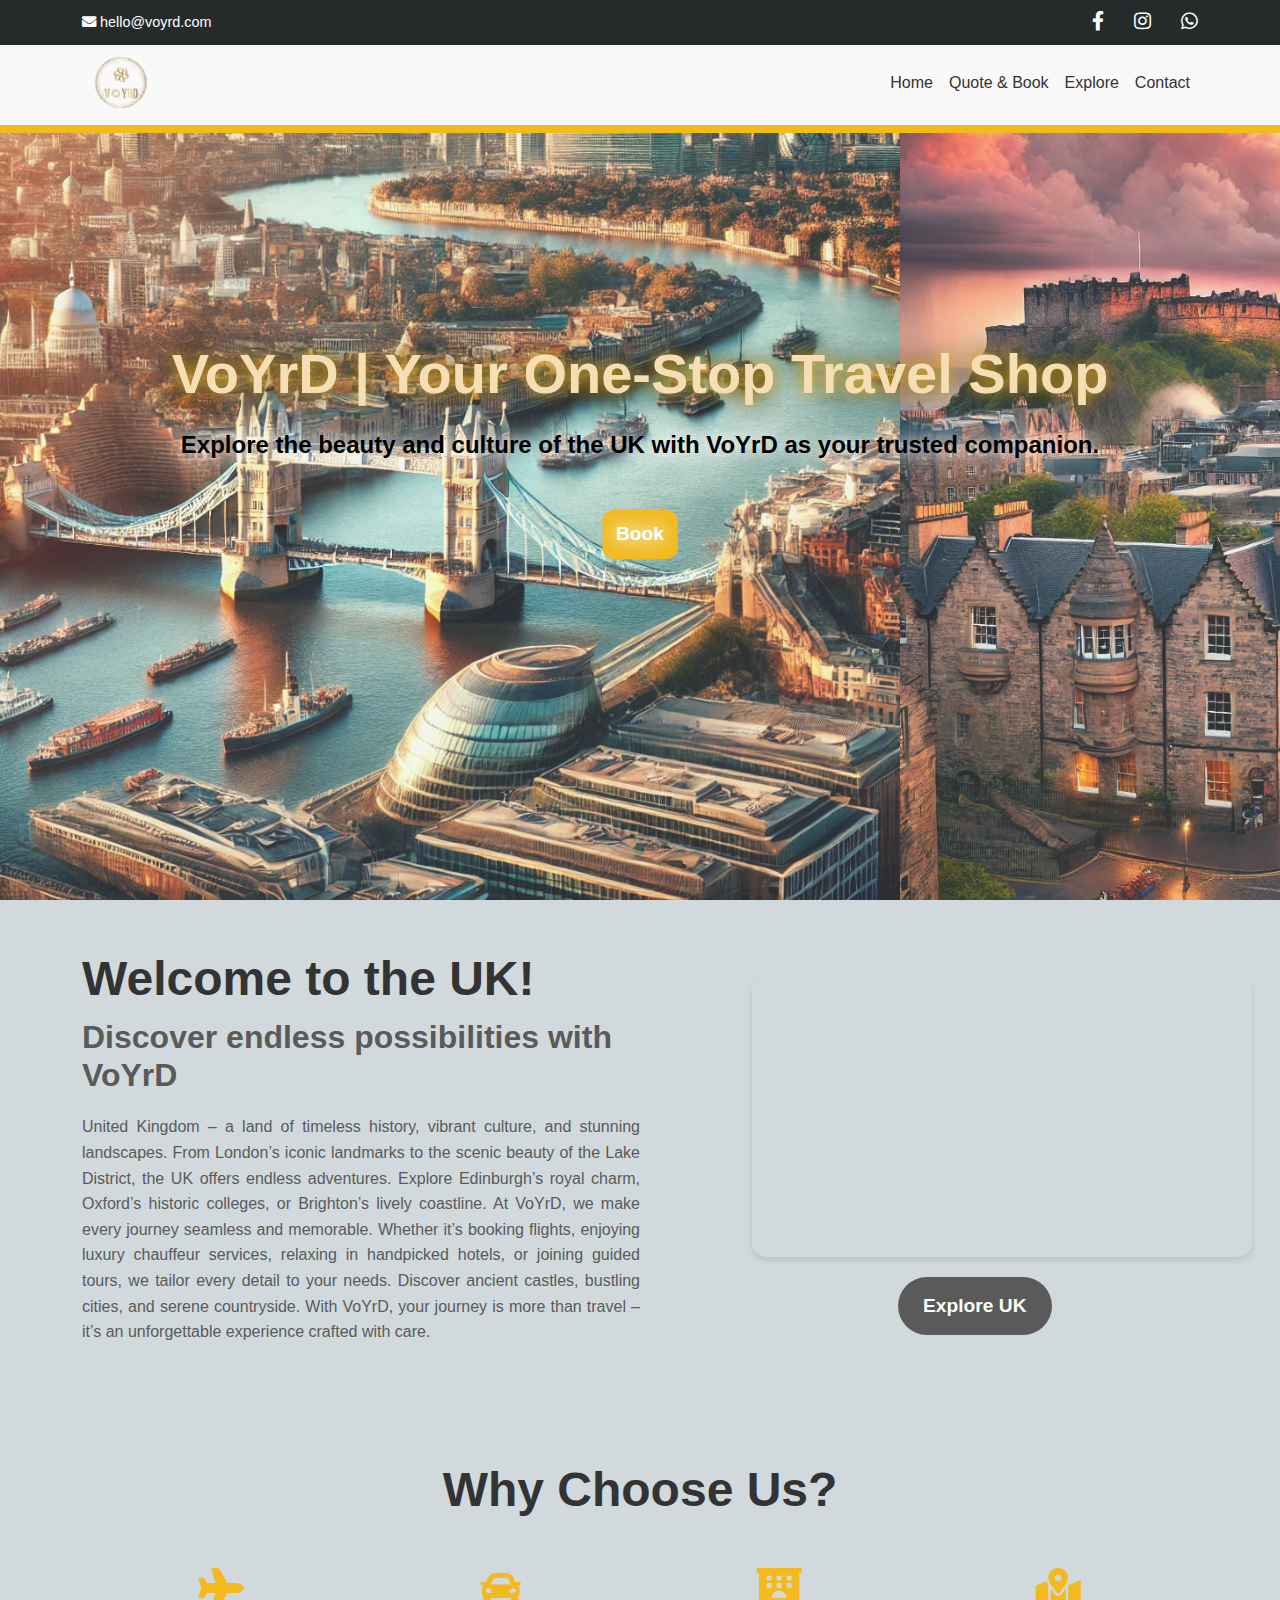
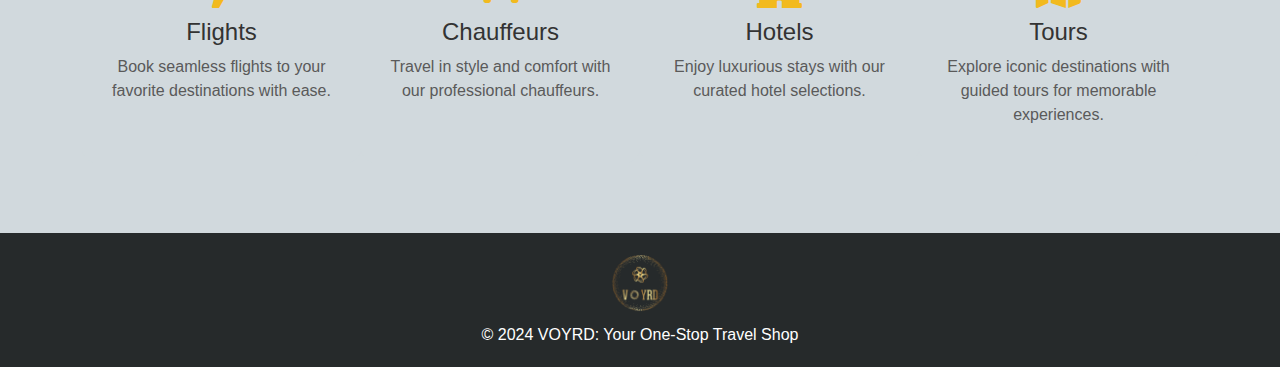
<file: index.html>
<!DOCTYPE html>
<html lang="en">
<head>
     <!-- Required meta tags for responsive design -->
     <meta charset="UTF-8">
     <meta name="viewport" content="width=device-width, initial-scale=1.0">
     <meta http-equiv="X-UA-Compatible" content="ie=edge">
     
     <!-- Page title -->
     <title>Voyrd</title>
     
     <!-- Link to Bootstrap CSS for responsive design -->
     <link rel="stylesheet" href="https://cdn.jsdelivr.net/npm/bootstrap@5.3.0/dist/css/bootstrap.min.css">
     
     <!-- Link to Font Awesome for social icons -->
     <link rel="stylesheet" href="https://cdnjs.cloudflare.com/ajax/libs/font-awesome/5.15.4/css/all.min.css">

    <!-- Custom CSS -->
    <link rel="stylesheet" href="assets/css/styles.css">
</head>

<body>
    <!-- Header Section -->
        <!-- Top Bar Section -->
        <div class="top-bar py-2">
            <div class="container d-flex justify-content-between">
                <!-- Contact Info Section -->
                <div class="contact-info">
                    <!-- Email link with mailto functionality -->
                    <span>
                        <a href="mailto:hello@voyrd.com" class="email-link" aria-label="Email Voyrd">
                            <i class="fas fa-envelope"></i> hello@voyrd.com
                        </a>
                    </span>
                </div>
                
                <!-- Social Media Icons Section -->
                <div class="social-icons">
                    <!-- Facebook link -->
                    <a href="https://www.facebook.com" target="_blank" class="social-link" aria-label="Facebook">
                        <i class="fab fa-facebook-f"></i>
                    </a>
                    
                    <!-- Instagram link -->
                    <a href="https://www.instagram.com" target="_blank" class="social-link" aria-label="Instagram">
                        <i class="fab fa-instagram"></i>
                    </a>
                    
                    <!-- WhatsApp link -->
                    <a href="https://www.whatsapp.com" target="_blank" class="social-link" aria-label="WhatsApp">
                        <i class="fab fa-whatsapp"></i>
                    </a>
                </div>
            </div>
        </div>

        <!-- Main Navigation Section -->
        <nav class="navbar navbar-expand-lg navbar-light main-nav">
            <div class="container">
                <!-- Logo and Branding -->
                <a class="navbar-brand" href="index.html">
                    <img src="assets/images/Logo.png" alt="Voyrd Logo" class="logo">
                </a>
                
                <!-- Mobile Navigation Toggle Button -->
                <button class="navbar-toggler" type="button" data-bs-toggle="collapse" data-bs-target="#navbarNav" aria-controls="navbarNav" aria-expanded="false" aria-label="Toggle navigation">
                    <span class="navbar-toggler-icon"></span>
                </button>                
                
                <!-- Navigation Links -->
                <div class="collapse navbar-collapse" id="navbarNav">
                    <ul class="navbar-nav ms-auto">
                        <li class="nav-item"><a class="nav-link" href="index.html">Home</a></li>
                        <li class="nav-item"><a class="nav-link" href="booking.html">Quote & Book</a></li>
                        <li class="nav-item"><a class="nav-link" href="exploreuk.html">Explore</a></li>
                        <li class="nav-item"><a class="nav-link" href="contact.html">Contact</a></li>
                    </ul>
                </div>
            </div>
        </nav>

    <!-- Body Section -->
        <!-- Hero Section -->
        <section class="hero-section">
            <div class="hero-background">
                <img src="assets/images/london.1.jpg" alt="London">
                <img src="assets/images/edinburgh.1.jpg" alt="Edinburgh">
                <img src="assets/images/oxford.1.jpg" alt="Oxford">
                <img src="assets/images/cardiff.1.jpg" alt="Cardiff">
                <img src="assets/images/liverpool.1.jpg" alt="Liverpool">
                <img src="assets/images/belfast.1.jpg" alt="Belfast">
                <img src="assets/images/cornwall.1.jpg" alt="Cornwall">
                <img src="assets/images/york.1.jpg" alt="York">
                <img src="assets/images/glasgow.1.jpg" alt="Glasgow">
                <img src="assets/images/inverness.1.jpg" alt="Inverness">
            </div>
            <div class="hero-content">
                <h1 class="hero-title">VoYrD | Your One-Stop Travel Shop</h1>
                <p class="hero-description">Explore the beauty and culture of the UK with VoYrD as your trusted companion.</p>
                <a href="booking.html" class="hero-button">Book</a>
            </div>
        </section>

        <!-- Welcome Section -->
        <section class="welcome-section">
            <div class="container d-flex align-items-center flex-wrap">
                <!-- Left Content -->
                <div class="welcome-text me-auto">
                    <h1 class="welcome-title">Welcome to the UK!</h1>
                    <h2 class="welcome-subtitle">Discover endless possibilities with VoYrD</h2>
                    <p class="welcome-description">
                        United Kingdom – a land of timeless history, vibrant culture, and stunning landscapes. 
                        From London’s iconic landmarks to the scenic beauty of the Lake District, the UK offers 
                        endless adventures. Explore Edinburgh’s royal charm, Oxford’s historic colleges, or Brighton’s 
                        lively coastline. At VoYrD, we make every journey seamless and memorable. Whether it’s booking 
                        flights, enjoying luxury chauffeur services, relaxing in handpicked hotels, or joining guided 
                        tours, we tailor every detail to your needs. Discover ancient castles, bustling cities, and serene 
                        countryside. With VoYrD, your journey is more than travel – it’s an unforgettable experience crafted with care.
                    </p>
                </div>
                <!-- Right Content -->
                <div class="welcome-media ms-auto">
                    <div class="welcome-video-container">
                        <iframe
                            src="https://www.youtube.com/embed/ZMhuwDNHAj8?start=30&autoplay=1&mute=1&controls=0&loop=1&rel=0&showinfo=0&modestbranding=1"
                            allow="autoplay; encrypted-media; fullscreen"
                            allowfullscreen>
                        </iframe>
                    </div>                          
                    <a href="exploreuk.html" class="welcome-button">Explore UK</a>
                </div>
            </div>
        </section>

        <!-- Why Choose Us Section -->
        <section class="why-choose-us">
            <h2>Why Choose Us?</h2>
            <div class="row container mx-auto">
                <div class="col-md-3 col-sm-6 service">
                    <i class="fas fa-plane"></i>
                    <h3>Flights</h3>
                    <p>Book seamless flights to your favorite destinations with ease.</p>
                </div>
                <div class="col-md-3 col-sm-6 service">
                    <i class="fas fa-car"></i>
                    <h3>Chauffeurs</h3>
                    <p>Travel in style and comfort with our professional chauffeurs.</p>
                </div>
                <div class="col-md-3 col-sm-6 service">
                    <i class="fas fa-hotel"></i>
                    <h3>Hotels</h3>
                    <p>Enjoy luxurious stays with our curated hotel selections.</p>
                </div>
                <div class="col-md-3 col-sm-6 service">
                    <i class="fas fa-map-marked-alt"></i>
                    <h3>Tours</h3>
                    <p>Explore iconic destinations with guided tours for memorable experiences.</p>
                </div>
            </div>
        </section>

    <!-- Footer Section -->
        <!-- Footer Logo & Text -->
        <footer>
            <div class="footer-container text-center">
                <img src="assets/images/Logo.png" alt="Voyrd Logo" class="footer-logo">
                <p class="footer-text">&copy; 2024 VOYRD: Your One-Stop Travel Shop</p>
            </div>
        </footer>

    <!-- jQuery -->
    <script src="https://code.jquery.com/jquery-3.6.0.min.js"></script>

    <!-- Bootstrap JS -->
    <script src="https://cdn.jsdelivr.net/npm/bootstrap@5.3.0/dist/js/bootstrap.bundle.min.js"></script>

</body>
</html>
</file>
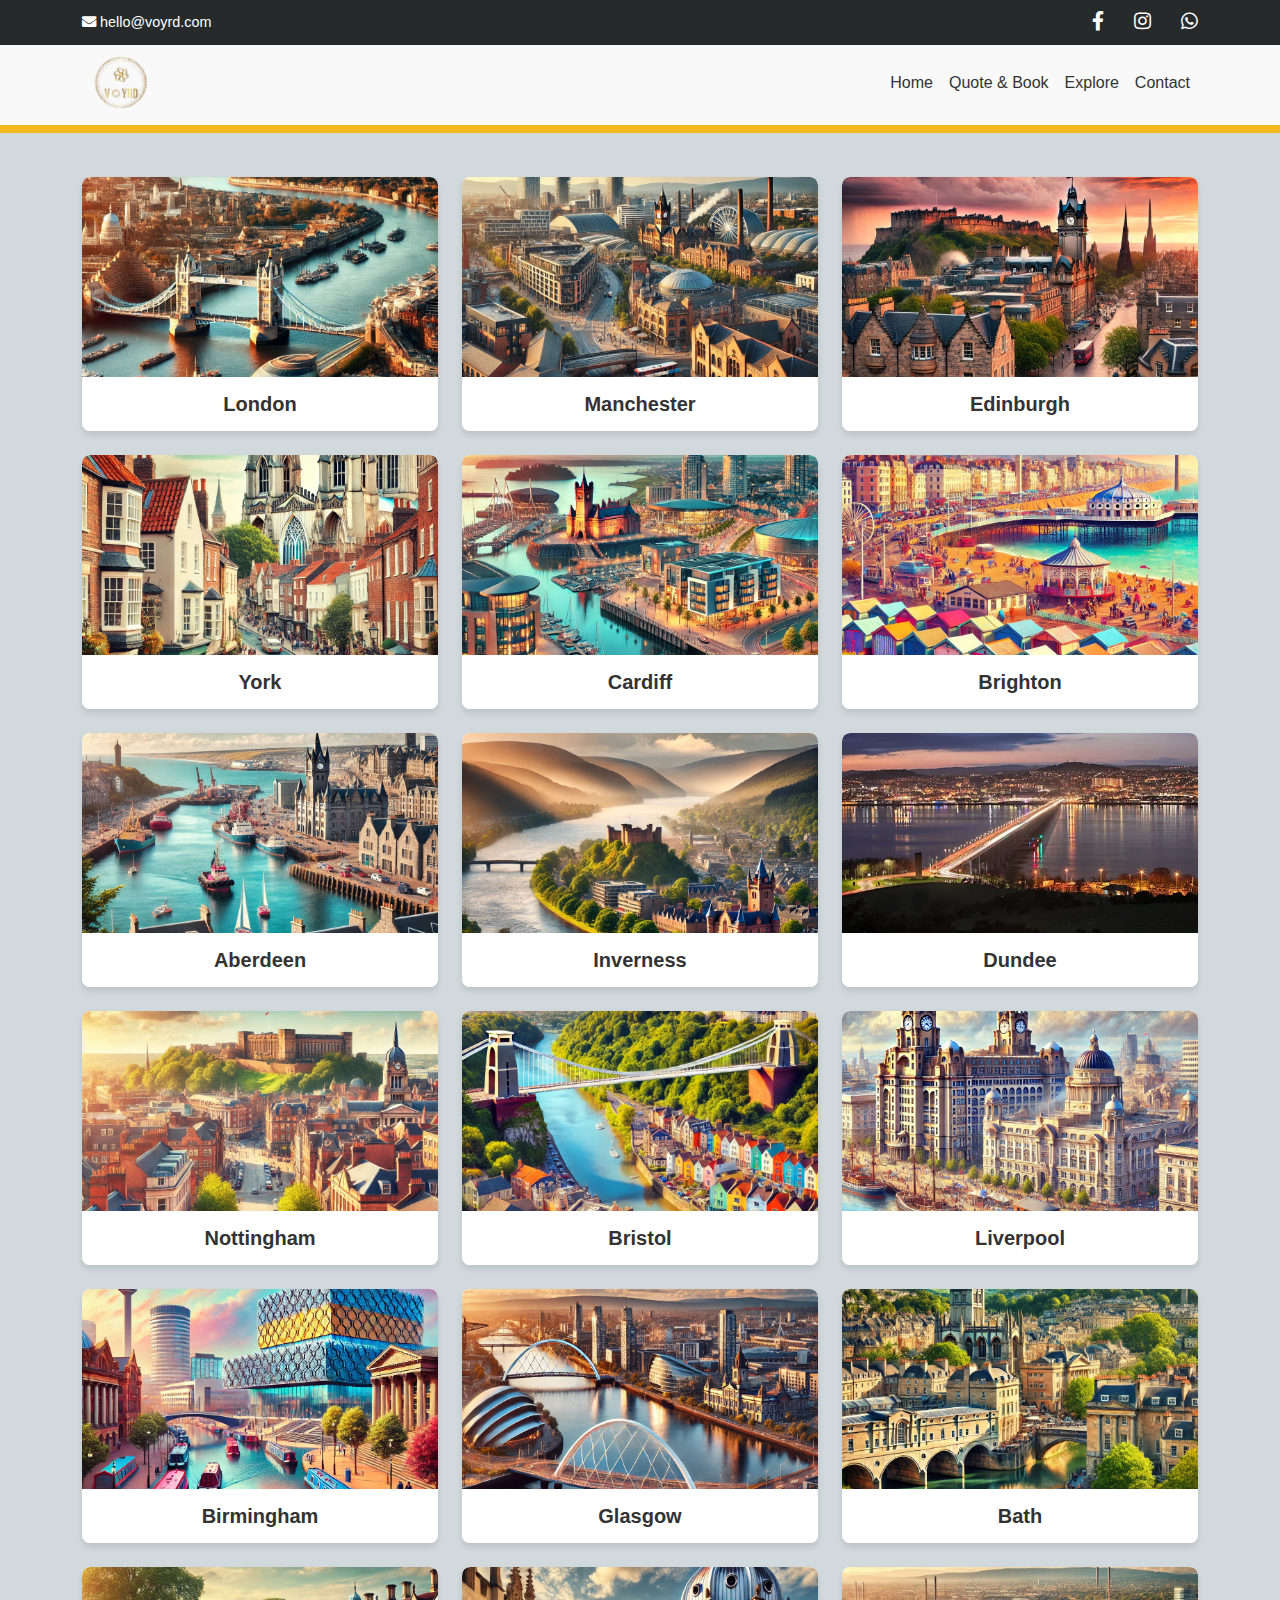
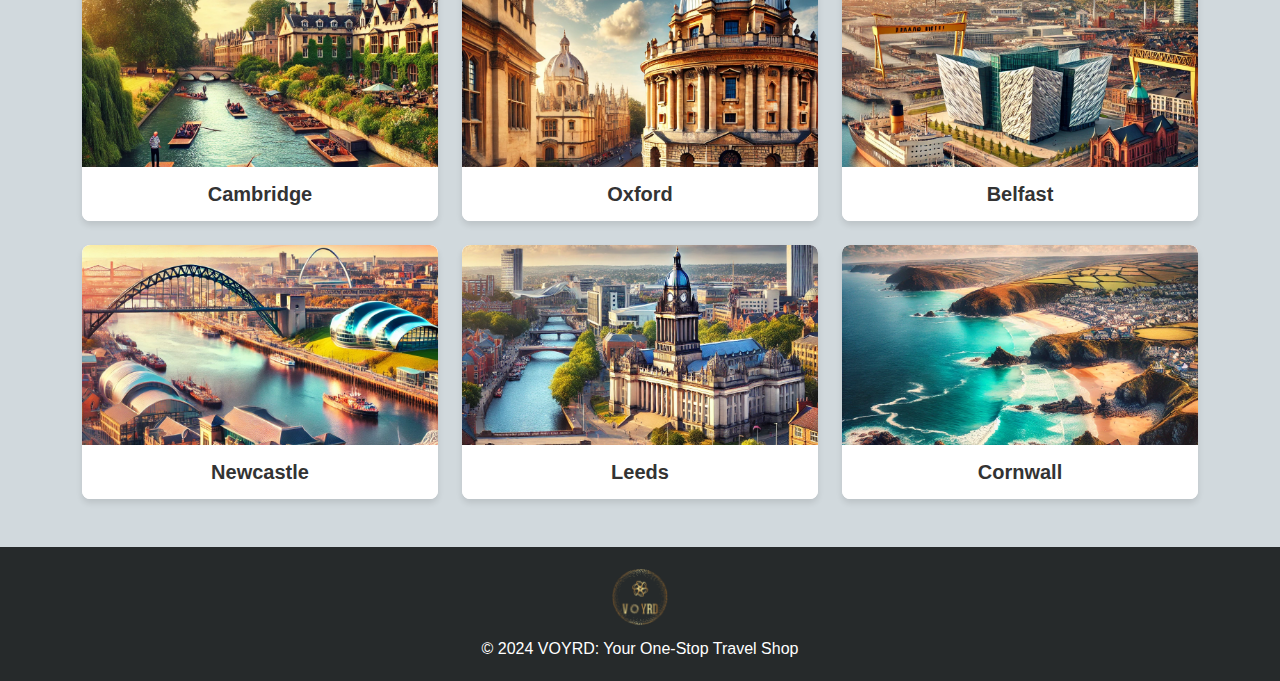
<file: exploreuk.html>
<!DOCTYPE html>
<html lang="en">
<head>
     <!-- Required meta tags for responsive design -->
     <meta charset="UTF-8">
     <meta name="viewport" content="width=device-width, initial-scale=1.0">
     <meta http-equiv="X-UA-Compatible" content="ie=edge">
     
     <!-- Page title -->
     <title>Voyrd - Explore UK</title>
     
     <!-- Link to Bootstrap CSS for responsive design -->
     <link rel="stylesheet" href="https://cdn.jsdelivr.net/npm/bootstrap@5.3.0/dist/css/bootstrap.min.css">
     
     <!-- Link to Font Awesome for social icons -->
     <link rel="stylesheet" href="https://cdnjs.cloudflare.com/ajax/libs/font-awesome/5.15.4/css/all.min.css">

    <!-- Custom CSS -->
    <link rel="stylesheet" href="assets/css/styles.css">
</head>

<body>
    <!-- Header Section -->
        <!-- Top Bar Section -->
        <div class="top-bar py-2">
            <div class="container d-flex justify-content-between">
                <!-- Contact Info Section -->
                <div class="contact-info">
                    <!-- Email link with mailto functionality -->
                    <span>
                        <a href="mailto:hello@voyrd.com" class="email-link" aria-label="Email Voyrd">
                            <i class="fas fa-envelope"></i> hello@voyrd.com
                        </a>
                    </span>
                </div>
                
                <!-- Social Media Icons Section -->
                <div class="social-icons">
                    <!-- Facebook link -->
                    <a href="https://www.facebook.com" target="_blank" class="social-link" aria-label="Facebook">
                        <i class="fab fa-facebook-f"></i>
                    </a>
                    
                    <!-- Instagram link -->
                    <a href="https://www.instagram.com" target="_blank" class="social-link" aria-label="Instagram">
                        <i class="fab fa-instagram"></i>
                    </a>
                    
                    <!-- WhatsApp link -->
                    <a href="https://www.whatsapp.com" target="_blank" class="social-link" aria-label="WhatsApp">
                        <i class="fab fa-whatsapp"></i>
                    </a>
                </div>
            </div>
        </div>

        <!-- Main Navigation Section -->
        <nav class="navbar navbar-expand-lg navbar-light main-nav">
            <div class="container">
                <!-- Logo and Branding -->
                <a class="navbar-brand" href="index.html">
                    <img src="assets/images/Logo.png" alt="Voyrd Logo" class="logo">
                </a>
                
                <!-- Mobile Navigation Toggle Button -->
                <button class="navbar-toggler" type="button" data-bs-toggle="collapse" data-bs-target="#navbarNav" aria-controls="navbarNav" aria-expanded="false" aria-label="Toggle navigation">
                    <span class="navbar-toggler-icon"></span>
                </button>                
                
                <!-- Navigation Links -->
                <div class="collapse navbar-collapse" id="navbarNav">
                    <ul class="navbar-nav ms-auto">
                        <li class="nav-item"><a class="nav-link" href="index.html">Home</a></li>
                        <li class="nav-item"><a class="nav-link" href="booking.html">Quote & Book</a></li>
                        <li class="nav-item"><a class="nav-link" href="exploreuk.html">Explore</a></li>
                        <li class="nav-item"><a class="nav-link" href="contact.html">Contact</a></li>
                    </ul>
                </div>
            </div>
        </nav>


    <!-- Body Section -->
        <!-- Main Content Section -->
        <main class="container my-5">
            <div class="row row-cols-1 row-cols-sm-2 row-cols-md-3 g-4" id="cityCardsContainer">
                <!-- City Cards Loaded Dynamically -->
            </div>
        </main>

        <!-- Modal for City Attractions -->
        <div class="modal fade" id="cityAttractionsModal" tabindex="-1" aria-labelledby="modalTitle" aria-hidden="true">
            <div class="modal-dialog modal-lg">
                <div class="modal-content">
                    <div class="modal-header">
                        <h5 class="modal-title" id="modalTitle"></h5>
                        <button type="button" class="btn-close" data-bs-dismiss="modal" aria-label="Close"></button>
                    </div>
                    <div class="modal-body" id="modalBody">
                        <!-- Dynamic Content for Attractions -->
                    </div>
                </div>
            </div>
        </div>

    <!-- Footer Section -->
        <!-- Footer Logo & Text -->
        <footer>
            <div class="footer-container text-center">
                <img src="assets/images/Logo.png" alt="Voyrd Logo" class="footer-logo">
                <p class="footer-text">&copy; 2024 VOYRD: Your One-Stop Travel Shop</p>
            </div>
        </footer>

    <!-- jQuery -->
    <script src="https://code.jquery.com/jquery-3.6.0.min.js"></script>

    <!-- Bootstrap JS -->
    <script src="https://cdn.jsdelivr.net/npm/bootstrap@5.3.0/dist/js/bootstrap.bundle.min.js"></script>
    
    <!-- Custom JS -->
    <script src="assets/js/exploreuk.js"></script>
</body>
</html>
</file>
<file: assets/css/styles.css>
/*********************************
 * GENERAL STYLING
 *********************************/

/* Removes underline and inherits color for all links */
a {
    text-decoration: none;
    color: inherit;
}

/* Keeps link styling consistent on hover */
a:hover {
    text-decoration: none;
}

/* Body background color */
.body {
    background-color: #d1d9dd !important;
}

.hero {
    padding-top: 130px !important;
}

/*********************************
 * HEADER & FOOTER STYLES
 *********************************/

                     /***** HEADER SECTION *****/

/* General Link Styling */
a {
    text-decoration: none;
    color: inherit;
}

/* General Link Hover Styling */
a:hover {
    text-decoration: none;
}

/* Top Bar Styling */
.top-bar {
    background-color: #262A2B;
    color: #FFFFFF;
    font-size: 0.9rem;
    display: flex;
    justify-content: space-between;
    align-items: center;
    padding: 5px 15px;
    position: fixed;
    top: 0;
    width: 100%;
    z-index: 1000;
}

/* Contact Info Section in Top Bar */
.top-bar .contact-info {
    display: flex;
    align-items: center;
    gap: 15px;
}

/* Contact Info Link Styling */
.top-bar .contact-info a {
    color: #FFFFFF;
    text-decoration: none;
    transition: color 0.3s ease;
}

/* Contact Info Link Hover Effect */
.top-bar .contact-info a:hover {
    color: #F2BA1E;
}

/* Social Icons Styling */
.social-icons {
    display: flex;
    align-items: center;
    gap: 30px;
}

/* Social Icon Link Styling */
.social-icons a {
    color: #FFFFFF;
    font-size: 1.2rem;
    transition: color 0.3s ease;
}

/* Social Icon Hover Effect */
.social-icons a:hover {
    color: #F2BA1E;
}

/* Navbar Styling */
.navbar {
    background-color: #F9F9F9;
    border-bottom: 8px solid #F2BA1E;
    padding: 10px 15px;
    position: fixed;
    top: 40px;
    width: 100%;
    z-index: 999;
}

/* Navbar Brand Logo Styling */
.navbar-brand img {
    height: 55px;
    transition: transform 0.3s ease;
    margin-left: 10px;
}

/* Navbar Brand Logo Hover Effect */
.navbar-brand:hover img {
    transform: scale(1.05);
}

/* Navbar Link Styling */
.navbar-nav .nav-link {
    color: #333;
    font-size: 1rem;
    transition: color 0.3s ease;
}

/* Navbar Link Hover Effect */
.navbar-nav .nav-link:hover {
    color: #F2BA1E;
}

/* Navbar Toggler Button Styling */
.navbar-toggler {
    margin-right: 10px;
}

/* Navbar Toggler Icon Styling */
.navbar-toggler-icon {
    background-image: url("data:image/svg+xml;utf8,%3Csvg xmlns='http://www.w3.org/2000/svg' fill='%23333' viewBox='0 0 30 30'%3E%3Cpath stroke='rgba%280, 0, 0, 0.5%29' stroke-width='2' d='M4 7h22M4 15h22M4 23h22'/%3E%3C/svg%3E");
}

                    /***** HEADER RESPONSIVE STYLES *****/

/* Extra Small Screens (Mobile, less than 576px) */
@media (max-width: 575.98px) {
    /* Top Bar Adjustments for Mobile */
    .top-bar {
        font-size: 0.8rem;
        flex-direction: row;
        align-items: center;
        justify-content: space-between;
        padding: 10px;
    }

    /* Contact Info Styling for Mobile */
    .top-bar .contact-info {
        flex: 1;
        justify-content: flex-start;
    }

    /* Social Icons Styling for Mobile */
    .top-bar .social-icons {
        flex: 0;
        justify-content: flex-end;
    }

    /* Navbar Brand Logo Size for Mobile */
    .navbar-brand img {
        height: 40px;
    }

    /* Navbar Link Styling for Mobile */
    .navbar-nav .nav-link {
        font-size: 0.9rem;
        text-align: center;
    }

    /* Navbar Layout for Mobile */
    .navbar-nav {
        flex-direction: column;
        text-align: center;
        align-items: center;
        justify-content: center;
    }
}

/* Small Screens (Tablets, 576px to 767px) */
@media (min-width: 576px) and (max-width: 767.98px) {
    /* Top Bar Adjustments for Tablets */
    .top-bar {
        font-size: 0.85rem;
        align-items: center;
    }

    /* Navbar Brand Logo Size for Tablets */
    .navbar-brand img {
        height: 45px;
    }

    /* Navbar Link Styling for Tablets */
    .navbar-nav .nav-link {
        font-size: 0.95rem;
        text-align: center;
    }
}

/* Medium Screens (Tablets, 768px to 991px) */
@media (min-width: 768px) and (max-width: 991.98px) {
    /* Top Bar Adjustments for Tablets */
    .top-bar {
        align-items: center;
    }

    /* Navbar Brand Logo Size for Medium Screens */
    .navbar-brand img {
        height: 50px;
    }

    /* Navbar Link Styling for Medium Screens */
    .navbar-nav .nav-link {
        font-size: 0.95rem;
        text-align: center;
    }
}

                    /***** FOOTER SECTION *****/

/* Footer Container Styling */
footer {
    background-color: #262A2B;
    color: #FFFFFF;
    padding: 20px 0;
    display: flex;
    justify-content: center;
    align-items: center;
    flex-direction: column;
    width: 100%;
}

/* Footer Logo Styling */
.footer-logo {
    height: 60px;
    margin-bottom: 10px;
    transition: transform 0.3s ease;
}

/* Footer Logo Hover Effect */
.footer-logo:hover {
    transform: scale(1.05);
}

/* Footer Text Styling */
.footer-text {
    font-size: 1rem;
    margin: 0;
}

                    /***** FOOTER RESPONSIVE STYLES *****/

/* Footer Adjustments for Mobile (less than 576px) */
@media (max-width: 575.98px) {
    /* Footer Logo Size for Mobile */
    .footer-logo {
        height: 50px;
    }

    /* Footer Text Size for Mobile */
    .footer-text {
        font-size: 0.9rem;
    }
}

/* Footer Adjustments for Tablets (576px to 991px) */
@media (min-width: 576px) and (max-width: 991.98px) {
    /* Footer Logo Size for Tablets */
    .footer-logo {
        height: 55px;
    }

    /* Footer Text Size for Tablets */
    .footer-text {
        font-size: 0.95rem;
    }
}

/*********************************
 * HOME STYLING
 *********************************/

                     /***** BODY STYLING *****/

/* Background color for the entire page */
body {
    background-color: #d1d9dd !important;
    margin: 0;
    padding: 0;
    overflow-x: hidden;
}

                     /***** HERO SECTION *****/

/* General Hero Section Styling */
.hero-section {
    position: relative;
    height: 100vh;
    overflow: hidden;
}

/* Background slideshow for the hero section */
.hero-background {
    position: absolute;
    top: 0;
    left: 0;
    width: 100%;
    height: 100%;
    display: flex;
    animation: slideShow 20s infinite;
}

/* Images inside the background slideshow */
.hero-background img {
    flex: 1;
    object-fit: cover;
    opacity: 0.8;
}

/* Animation for the background slideshow */
@keyframes slideShow {
    0% { transform: translateX(0); }
    25% { transform: translateX(-100%); }
    50% { transform: translateX(-200%); }
    75% { transform: translateX(-300%); }
    100% { transform: translateX(0); }
}

/* Hero content layout */
.hero-content {
    position: absolute;
    top: 50%;
    left: 50%;
    transform: translate(-50%, -50%);
    text-align: center;
    color: #fff;
    text-shadow: 0 0 15px #ffffff, 0 0 30px #ffffff;
}

/* Styling for the hero title */
.hero-title {
    font-size: 3.5rem;
    font-weight: bold;
    color: wheat;
    text-shadow: 0 0 15px #F2BA1E, 0 0 30px black;
    white-space: nowrap;
}

/* Styling for the hero description text */
.hero-description {
    font-size: 1.5rem;
    margin-top: 20px;
    color: black;
    font-weight: bold;
}

/* Styling for the hero button */
.hero-button {
    display: inline-block;
    width: 75px;
    height: 50px;
    background-color: #F2BA1E;
    border-radius: 20%;
    text-decoration: none;
    color: #fff;
    font-size: 1.2rem;
    font-weight: bold;
    line-height: 50px;
    animation: glowGrow 2s infinite;
    margin-top: 30px;
}

/* Animation for the glow and grow effect on the button */
@keyframes glowGrow {
    0%, 100% { transform: scale(1); box-shadow: 0 0 10px #FFD700; }
    50% { transform: scale(1.1); box-shadow: 0 0 20px #FFD700; }
}

                     /***** WELCOME SECTION *****/

/* General styling for the welcome section */
.welcome-section {
    background-color: #d1d9dd;
    padding: 50px 15px;
    text-align: left;
}

/* Container layout for the welcome section */
.container {
    display: flex;
    justify-content: space-between;
    flex-wrap: wrap;
}

/* Styling for the welcome text */
.welcome-text {
    max-width: 50%;
}

/* Styling for the welcome title */
.welcome-title {
    font-size: 3rem;
    font-weight: bold;
    color: #333;
    margin-bottom: 10px;
}

/* Styling for the welcome subtitle */
.welcome-subtitle {
    font-size: 2rem;
    font-weight: 600;
    color: #5a5a5a;
    margin-bottom: 20px;
}

/* Styling for the welcome description */
.welcome-description {
    font-size: 1rem;
    color: #5a5a5a;
    line-height: 1.6;
    text-align: justify;
}

/* Styling for the media section */
.welcome-media {
    text-align: center;
    max-width: 40%;
}

/* Styling for the video container */
.welcome-video-container {
    width: 500px;
    max-width: 600px;
    height: auto;
    aspect-ratio: 16/9;
    overflow: hidden;
    border-radius: 15px;
    margin: 0 auto 20px;
    box-shadow: 0 4px 6px rgba(0, 0, 0, 0.1);
    position: relative;
    background: none;
}

/* Styling for the video inside the container */
.welcome-video-container iframe {
    position: absolute;
    top: 0;
    left: 0;
    width: 100%;
    height: 100%;
    object-fit: cover;
    border-radius: 15px;
    transform: scale(1.5);
}

/* Styling for the welcome button */
.welcome-button {
    display: inline-block;
    padding: 15px 25px;
    background-color: #5a5a5a;
    color: #fff;
    border-radius: 50px;
    text-decoration: none;
    font-size: 1.2rem;
    font-weight: bold;
    transition: background-color 0.3s, transform 0.3s;
}

/* Hover effect for the welcome button */
.welcome-button:hover {
    background-color: #F2BA1E;
    transform: scale(1.05);
}

                     /***** WHY CHOOSE US SECTION *****/

/* General styling for the "Why Choose Us" section */
.why-choose-us {
    background-color: #d1d9dd;
    padding: 50px 15px;
    text-align: center;
    color: #5a5a5a;
}

/* Styling for the section title */
.why-choose-us h2 {
    font-size: 3rem;
    margin-bottom: 30px;
    font-weight: bold;
    color: #333;
}

/* Styling for individual service cards */
.why-choose-us .service {
    text-align: center;
    margin-bottom: 20px;
    padding: 20px;
    background-color: #d1d9dd;
    border-radius: 15px;
    box-shadow: 0 4px 8px d1d9dd(0, 0, 0, 0.1);
    transition: transform 0.3s, box-shadow 0.3s;
    color: #333;
}

/* Hover effect for service cards */
.why-choose-us .service:hover {
    transform: scale(1.05);
    box-shadow: 0 8px 12px rgba(0, 0, 0, 0.2);
}

/* Styling for service icons */
.why-choose-us .service i {
    font-size: 2.5rem;
    color: #F2BA1E;
    margin-bottom: 10px;
}

/* Styling for service titles */
.why-choose-us .service h3 {
    font-size: 1.5rem;
    color: #333;
}

/* Styling for service descriptions */
.why-choose-us .service p {
    font-size: 1rem;
    color: #5a5a5a;
}
                     /***** HOME PAGE RESPONSIVE STYLES *****/

/* Extra Small Screens (Mobile, less than 576px) */
@media (max-width: 575.98px) {
    /* Hero Title Adjustments */
    .hero-title {
        font-size: 1.5rem;
    }

    /* Hero Description Adjustments */
    .hero-description {
        font-size: 1rem;
    }

    /* Hero Button Adjustments */
    .hero-button {
        width: 65px;
        height: 40px;
        line-height: 40px;
        font-size: 1rem;
    }

    /* Welcome Section Text Adjustments */
    .welcome-text, .welcome-media {
        max-width: 100%;
        text-align: center;
    }

    /* Welcome Section Title Adjustments */
    .welcome-title {
        font-size: 2.5rem;
    }

    /* Welcome Section SUbtitle Adjustments */
    .welcome-subtitle {
        font-size: 1.2rem;
    }

    /* Welcome Section Video Container Adjustments */
    .welcome-video-container {
        width: 100%;
        height: 200px;
        margin: 20px auto;
    }

    /* Styling for the video inside the container */
    .welcome-video-container iframe {
        position: absolute;
        top: 0;
        left: 0;
        width: 100%;
        height: 100%;
        object-fit: cover;
        border-radius: 15px;
        transform: scale(1.8);
    }

    /* Why Choose Us Service Adjustments */
    .why-choose-us .service {
        margin-bottom: 15px;
        padding: 15px;
    }

    /* Why Choose Us Service Size Adjustments */
    .why-choose-us .service i {
        font-size: 2rem;
    }

    /* Why Choose Us H2 Adjustments */
    .why-choose-us h2 {
        font-size: 2.2rem;
    }
}

/* Small Screens (Tablets, 576px to 767px) */
@media (min-width: 576px) and (max-width: 767.98px) {
    /* Hero Title Adjustments */
    .hero-title {
        font-size: 3rem;
    }

    /* Hero Description Adjustments */
    .hero-description {
        font-size: 1.2rem;
    }

    /* Welcome Title Adjustments */
    .welcome-title {
        font-size: 2.8rem;
    }

    /* Welcome Subtitle Adjustments */
    .welcome-subtitle {
        font-size: 1.5rem;
    }

    /* Welcome Video Adjustments */
    .welcome-video-container {
        width: 100%;
        height: 250px;
        margin: 20px auto;
    }

    /* Styling for the video inside the container */
    .welcome-video-container iframe {
        position: absolute;
        top: 0;
        left: 0;
        width: 100%;
        height: 100%;
        object-fit: cover;
        border-radius: 15px;
        transform: scale(1.5);
    }

    /* Why Choose Us Section Adjustments */
    .why-choose-us .service {
        margin-bottom: 20px;
    }

    /* Why Choose Adjustments */
    .why-choose-us h2 {
        font-size: 2.5rem;
    }
}

/* Medium Screens (Tablets, 768px to 991px) */
@media (min-width: 768px) and (max-width: 991.98px) {
    /* Hero Title Adjustments */
    .hero-title {
        font-size: 2.5rem;
    }

    /* Hero Description Adjustments */
    .hero-description {
        font-size: 1.3rem;
    }

    /* Welcome Section Adjustments */
    .welcome-title {
        font-size: 3rem;
    }

    /* Welcome Subtitle Adjustments */
    .welcome-subtitle {
        font-size: 1.6rem;
    }

    /* Welcome Video Adjustments */
    .welcome-video-container {
        width: 100%;
        height: 200px;
        margin: 20px auto;
    }

    /* Styling for the video inside the container */
    .welcome-video-container iframe {
        position: absolute;
        top: 0;
        left: 0;
        width: 100%;
        height: 100%;
        object-fit: cover;
        border-radius: 15px;
        transform: scale(1.8);
}

    /* Why Choose Us Section Adjustments */
    .why-choose-us h2 {
        font-size: 2.8rem;
    }

    /* Why Choose Adjustments */
    .why-choose-us .service {
        margin-bottom: 20px;
        padding: 20px;
    }
}

/* Large Screens (Desktop, 992px and up) */
@media (min-width: 992px) {
    /* Hero Title Adjustments */
    .hero-title {
        font-size: 3.5rem;
    }

    /* Hero Description Adjustments */
    .hero-description {
        font-size: 1.5rem;
    }

    /* Welcome Title Adjustments */
    .welcome-title {
        font-size: 3rem;
    }

    /* Welcome Subtitle Adjustments */
    .welcome-subtitle {
        font-size: 2rem;
    }

    /* Welcome Video Adjustments */
    .welcome-video-container {
        width: 500px;
    }

    /* Why Choose Us Section Adjustments */
    .why-choose-us h2 {
        font-size: 3rem;
    }
}

/*********************************
 * EXPLORE UK STYLING
 *********************************/

/* Styling for the main container */
main {
    padding-top: 100px;
    margin-bottom: 0px;
}

/* Styling for page heading */
main h1 {
    text-align: center  !important;
    font-size: 2.5rem;
    font-weight: bold;
    color: #333;
    margin-bottom: 5px;
}

                    /***** CITY CARDS STYLING *****/

/* Container for city cards */
#cityCardsContainer {
    margin-top: 5px;
}

/* Styling for individual city cards */
.city-card {
    border: none;
    box-shadow: 0 4px 6px rgba(0, 0, 0, 0.1);
    transition: transform 0.3s ease, box-shadow 0.3s ease;
    border-radius: 8px;
    overflow: hidden;
}

/* Hover effects for city cards */
.city-card:hover {
    transform: scale(1.05);
    box-shadow: 0 8px 12px rgba(0, 0, 0, 0.2);
}

/* Styling for the image in city cards */
.city-card .card-img-top {
    height: 200px;
    object-fit: cover;
    border-radius: 8px 8px 0 0;
}

/* Content styling inside city cards */
.city-card .card-body {
    padding: 15px;
    text-align: center;
    background-color: #fff;
}

/* Title styling for city cards */
.city-card .card-title {
    font-size: 1.25rem;
    font-weight: bold;
    color: #333;
    margin: 0;
}

                    /***** MODAL STYLING *****/

/* Styling for modal container */
.modal-content {
    border-radius: 10px;
    box-shadow: 0 4px 8px rgba(0, 0, 0, 0.2);
}

/* Styling for modal header */
.modal-header {
    background-color: #262A2B;
    color: #fff;
    border-bottom: 2px solid #F2BA1E;
    border-radius: 10px 10px 0 0;
}

/* Title styling inside modal */
.modal-title {
    font-size: 1.5rem;
    font-weight: bold;
    margin: 0;
}

/* Styling for modal body */
.modal-body {
    padding: 20px;
    background-color: #fff;
    text-align: center;
}

/* Attraction Name Styling */
.modal-body h5 {
    text-transform: uppercase;
    font-weight: bold;
    color: #F2BA1E;
    margin-bottom: 10px;
    font-size: 1.2rem;
}

/* Description Text Styling */
.modal-body p {
    font-size: 1rem;
    color: #333;
    margin-bottom: 15px;
}

/* Styling for links in the modal */
.modal-body a {
    color: #007bff;
    text-decoration: none;
    font-weight: bold;
}

/* Hover effects for modal links */
.modal-body a:hover {
    text-decoration: underline;
}

/* Styling for the Learn More Button */
.btn-primary {
    display: inline-block;
    background-color: #5a5a5a;
    color: #FFFFFF !important;
    padding: 5px 10px;
    font-size: 0.85rem;
    font-weight: bold;
    text-decoration: none;
    border: none;
    border-radius: 3px;
    text-align: center;
    cursor: pointer;
    transition: background-color 0.3s ease, transform 0.3s ease;
}

/* Hover Effect for Learn More Button */
.btn-primary:hover {
    background-color: #F2BA1E;
    transform: scale(00.95);
    text-decoration: none !important;
}

/* Styling for the Close Button */
.btn-close {
    background-color: #F2BA1E;
    border: none;
    border-radius: 50%;
    color: #FFFFFF;
    font-size: 1.2rem;
    width: 40px;
    height: 40px;
    display: flex;
    justify-content: center;
    align-items: center;
    cursor: pointer;
    transition: transform 0.2s ease;
}

/* Hover Effect for Close Button */
.btn-close:hover {
    transform: scale(1.2);
}

                    /***** MAIN CONTENT RESPONSIVE STYLES *****/

/* Adjustments for screens smaller than 768px */
@media (max-width: 767px) {
    /* Adjust city card image height for small screens */
    .city-card .card-img-top {
        height: 150px;
    }

    /* Adjust modal title size for small screens */
    .modal-title {
        font-size: 1.25rem;
    }

    /* Adjust modal body padding for small screens */
    .modal-body {
        padding: 15px;
    }
}

/* Adjustments for screens between 768px and 1024px */
@media (min-width: 768px) and (max-width: 1024px) {
    /* Adjust city card image height for tablets */
    .city-card .card-img-top {
        height: 180px;
    }

    /* Adjust modal title size for tablets */
    .modal-title {
        font-size: 1.4rem;
    }

    /* Adjust modal body padding for tablets */
    .modal-body {
        padding: 20px;
    }
}

/*********************************
 * BOOKING STYLING
 *********************************/

/* General body styling */
body {
    background-color: #d1d9dd;
    font-family: Arial, sans-serif;
    margin: 0;
    padding: 0;
}

                    /***** VIDEO BACKGROUND STYLING *****/

/* Fullscreen video background container */
.video-background {
    position: fixed;
    top: 0;
    left: 0;
    width: 100vw;
    height: 100vh;
    z-index: -1;
    overflow: hidden;
}

/* Video background iframe */
.video-background iframe {
    width: 120vw;
    height: 120vh;
    position: absolute;
    top: -10vh;
    left: -10vw;
    pointer-events: none;
}

/* Removes any border */
iframe {
    border: none;
}

                    /***** BOOKING TOOL STYLING *****/

/* Booking tool container */
.quote-book-tool {
    background: rgba(255, 255, 255, 0.95);
    padding: 30px;
    border-radius: 12px;
    box-shadow: 0 8px 20px rgba(0, 0, 0, 0.2);
    margin: auto;
    max-width: 900px;
    margin-top: 200px;
    margin-bottom: 50px;
}

/* Booking tool heading */
.quote-book-tool h2 {
    font-size: 1.8rem;
    font-weight: bold;
    color: #333;
    text-align: center;
    margin-bottom: 20px;
}

                    /***** NAVIGATION TAB STYLING *****/


/* Navigation tabs */
.nav-tabs {
    display: flex;
    flex-wrap: wrap;
    justify-content: center;
    gap: 10px;
}

/* Navigation tab links */
.nav-tabs .nav-link {
    color: #333;
    font-weight: bold;
    border: none;
    padding: 10px 15px;
    border-radius: 5px;
    text-align: center;
    text-transform: uppercase;
    flex: 1;
}

/* Navigation tab hover effect */
.nav-tabs .nav-link:hover {
    background-color: #f2f2f2;
}

/* Active navigation tab */
.nav-tabs .nav-link.active {
    background-color: #F2BA1E;
    color: white;
    border-radius: 5px;
}

                    /***** TAB CONTENT STYLING *****/

/* Tab content container */
.tab-content {
    margin-top: 20px;
}

                    /***** FORM STYLING *****/

/* Form label styling */
.form-label {
    font-weight: bold;
    color: #333;
    margin-bottom: 5px;
}

/* Form input and select styling */
.form-control,
.form-select {
    border-radius: 6px;
    border: 1px solid #ccc;
    padding: 10px;
    font-size: 0.9rem;
}

/* Highlight invalid form fields */
.is-invalid {
    border-color: red;
}

                    /***** BUTTON STYLING *****/

/* General button styling */
.btn {
    border-radius: 6px;
    font-weight: bold;
    text-transform: uppercase;
    color: #FFFFFF;
    background-color: #5a5a5a;
}

/* General button hover effect */
.btn:hover {
    background-color: #F2BA1E;
    color: #FFFFFF;
}

/* Success button styling */
.btn-success {
    background-color: #5a5a5a;
    color: #FFFFFF;
}

/* Success button hover effect */
.btn-success:hover {
    background-color: #F2BA1E;
}

/* Primary button styling */
.btn-primary {
    background-color: #5a5a5a;
    color: #FFFFFF;
}

/* Primary button hover effect */
.btn-primary:hover {
    background-color: #F2BA1E;
}

/* Secondary button styling */
.btn-secondary {
    background-color: #5a5a5a;
    color: #FFFFFF;
}

/* Secondary button hover effect */
.btn-secondary:hover {
    background-color: #F2BA1E;
}

                    /***** MAP SECTION STYLING *****/

/* Map sections */
#flight-map,
#hotel-map,
#chauffeur-map,
#tour-map {
    background-color: #f9f9f9;
    border: 1px solid #ddd;
    border-radius: 6px;
    height: 300px;
    margin-top: 20px;
}

                    /***** POPUP STYLING *****/

/* Popup overlay */
#popup-overlay {
    position: fixed;
    top: 0;
    left: 0;
    width: 100vw;
    height: 100vh;
    background: rgba(0, 0, 0, 0.5);
    z-index: 999;
    display: none;
}

/* Hidden popup overlay */
#popup-overlay.d-none {
    display: none;
}

/* Popup message container */
#popup-message {
    position: fixed;
    top: 50%;
    left: 50%;
    transform: translate(-50%, -50%);
    background: white !important;
    padding: 0;
    box-shadow: 0 0 0 0 rgba(0, 0, 0, 0.2);
    border-radius: 12px;
    z-index: 1000;
    width: 90%;
    max-width: 500px;
}

/* Popup container */
.popup-container {
    box-shadow: none !important;
    background-color: transparent !important;
}

/* Popup content */
#popup-message .popup-content {
    position: relative;
    text-align: center;
}

/* Popup close button */
#popup-message .btn-close {
    position: absolute;
    top: 15px;
    right: 15px;
    font-size: 1.2rem;
    color: #333;
    cursor: pointer;
}

/* Popup heading styling */
#popup-message h5 {
    font-size: 1.6rem;
    font-weight: bold;
    color: #333;
    margin-bottom: 15px;
}

/* Popup message text */
#popup-message p {
    font-size: 1rem;
    color: #666;
    margin-bottom: 20px;
}

/* Popup button styling */
#popup-message .btn {
    font-size: 1rem;
    padding: 8px 20px;
    white-space: nowrap;
    width: auto;
    text-align: center;
}

                    /***** BOOKING SUMMARY STYLING *****/

/* Booking summary list */
#summary-list {
    list-style: none;
    padding-left: 0;
    margin-top: 10px;
}

/* Individual summary item */
#summary-list li {
    padding: 15px;
    border-bottom: 1px solid #ccc;
    position: relative;
    display: flex;
    align-items: center;
    justify-content: space-between;
}

/* Last summary item */
#summary-list li:last-child {
    border-bottom: none;
}

/* Remove button styling */
#summary-list .remove-item {
    background-color: red;
    color: white;
    border: none;
    border-radius: 50%;
    font-size: 1.2rem;
    width: 25px;
    height: 25px;
    display: flex;
    justify-content: center;
    align-items: center;
    cursor: pointer;
    margin-left: 10px;
}

/* Hover effect for remove button */
#summary-list .remove-item:hover {
    background-color: darkred;
}

/* Text in summary items */
#summary-list li strong {
    display: inline-block;
    margin-right: 10px;
}

/* Summary item details */
#summary-list li div {
    flex-grow: 1;
}

                    /***** RESPONSIVE STYLING *****/

/* Adjustments for screens smaller than 768px */
@media (max-width: 768px) {
    .quote-book-tool {
        padding: 20px;
    }

    /* Styling for form labels */
    .form-label {
        font-size: 0.9rem;
    }
 
    /* Styling for form input and select elements */
    .form-control,
    .form-select {
        font-size: 0.8rem;
    }

    /* Popup message container width adjustment */
    #popup-message {
        width: 90%;
    }

    /* Font size adjustment for navigation tab links */
    .nav-tabs .nav-link {
        font-size: 0.85rem;
        flex: 1 1 calc(50% - 10px);
        text-align: center;
        margin-bottom: 10px;
    }
}

/* Adjustments for screens smaller than 576px */
@media (max-width: 576px) {
    #popup-message {
        padding: 20px;
        width: 95%;
    }

    /* Styling for popup message headings */
    #popup-message h5 {
        font-size: 1.4rem;
    }

    /* Styling for buttons inside popup messages */
    #popup-message .btn {
        font-size: 0.85rem;
    }
    
    /* Adjustment for navigation */
    .nav-tabs {
        display: flex;
        flex-wrap: wrap;
        justify-content: center;
        gap: 0px;
    }
    
    /* Adjustment for navigation tab links */
    .nav-tabs .nav-link {
        flex: 1 1 calc(25% - 5px);
        text-align: center;
        font-size: 0.5rem;
        margin-bottom: 1px;
    }

    /* Adjustment for navigation and links */
    .nav-tabs .nav-link:nth-child(5) { 
        flex: 1 1 100%;
        margin-top: 10px;
    }
}

/*********************************
 * CONTACT US PAGE STYLING
 *********************************/

/* Styling for the container */
 .container-fluid {
    margin-top: 150px;
}

                    /***** FORM STYLING *****/

 /* Styling for the contact form container */
.contact-form {
    background-color: #F9F9F9;
    padding: 20px;
    border: 1px solid #ddd;
    border-radius: 8px;
    box-shadow: 0 4px 6px rgba(0, 0, 0, 0.1);
    margin-top: 10px;
}

/* Input and textarea styling */
.contact-form input,
.contact-form textarea {
    font-size: 1rem;
    border: 1px solid #ccc;
    border-radius: 6px;
    padding: 10px;
    width: 100%;
    margin-bottom: 15px;
}

/* Styling for the submit button */
.contact-form button {
    background-color: #5a5a5a;
    color: #FFFFFF;
    font-size: 1.2rem;
    font-weight: bold;
    border: none;
    border-radius: 6px;
    padding: 10px;
    transition: background-color 0.3s ease, transform 0.3s ease;
    width: 100%;
}

/* Hover effect for the submit button */
.contact-form button:hover {
    background-color: #F2BA1E;
    transform: scale(1.05);
}

                    /***** FAQ STYLING *****/

/* FAQ container styling */
.faq-container {
    margin-top: 20px;
}

/* Dropdown styling with an icon on the right */
.faq-container select {
    font-size: 1rem;
    border: 2px solid #ccc;
    border-radius: 6px;
    padding: 10px;
    padding-right: 40px;
    width: 100%;
    margin-bottom: 15px;
    background: #fff url('data:image/svg+xml;utf8,<svg xmlns="http://www.w3.org/2000/svg" fill="%23333" viewBox="0 0 16 16"><path d="M1.5 6.5a.5.5 0 0 1 .5-.5h12a.5.5 0 0 1 .4.8l-6 7a.5.5 0 0 1-.8 0l-6-7a.5.5 0 0 1-.1-.3z"/></svg>') no-repeat right 10px center;
    background-size: 15px;
    appearance: none;
    -webkit-appearance: none;
    -moz-appearance: none;
}

/* Adjust the hover state for dropdown */
.faq-container select:hover {
    border-color: #999;
}

/* FAQ answers styling */
.faq-answer {
    display: none;
    font-size: 1rem;
    margin-top: 10px;
    padding: 10px;
    background-color: #f9f9f9;
    border: 1px solid #ddd;
    border-radius: 6px;
}

/* FAQ answer when active */
.faq-answer.active {
    display: block !important;
}

                    /***** MODAL STYLING *****/

/* Modal styling */
.modal-content {
    border-radius: 10px;
    box-shadow: 0 4px 8px rgba(0, 0, 0, 0.2);
}

/* Modal header styling */
.modal-header {
    background-color: #262A2B;
    color: #fff;
    border-bottom: 2px solid #F2BA1E;
    border-radius: 10px 10px 0 0;
}

/* Modal body styling */
.modal-body {
    padding: 20px;
    background-color: #fff;
    text-align: center;
    font-size: 1.1rem;
}

/* Modal links styling */
.modal-body a {
    color: #007bff;
    text-decoration: none;
    font-weight: bold;
}

/* Modal links hover effect */
.modal-body a:hover {
    text-decoration: underline;
}

/* Close button styling in modal */
.modal-content .btn-close {
    background-color: #F2BA1E;
    border: none;
    color: #FFFFFF;
    font-size: 1.2rem;
    border-radius: 50%;
    width: 40px;
    height: 40px;
    display: flex;
    justify-content: center;
    align-items: center;
    cursor: pointer;
    transition: transform 0.2s ease;
}

/* Close button hover effect */
.modal-content .btn-close:hover {
    transform: scale(1.2);
}

                    /***** MAP STYLING *****/

/* Map Container Styling */
.map {
    max-width: 600px;
    margin: auto;
}

/* Map Styling */
.map iframe {
    border: 1px solid #ccc;
    border-radius: 8px;
    box-shadow: 0 4px 6px rgba(0, 0, 0, 0.1);
    width: 100%;
    height: 200px;
}

                    /***** RESPONSIVE STYLING *****/
                    
/* Adjustments for screens smaller than 768px */
@media (max-width: 767px) {
    .contact-form {
        padding: 15px;
    }

    /* Add space below the FAQ answers */
    #faqAnswers {
        margin-bottom: 30px;
    }

    /* Styling for the submit button in the contact form for smaller screens */
    .contact-form button {
        font-size: 1rem;
    }

    /* Styling for the modal body for smaller screens */
    .modal-body {
        padding: 15px;
        font-size: 1rem;
    }
}

/* Adjustments for screens between 768px and 1024px */
@media (min-width: 768px) and (max-width: 1024px) {
    .contact-form {
        padding: 20px;
    }

    /* Add space below the FAQ answers */
    #faqAnswers {
        margin-bottom: 30px;
    }    

    /* Styling for the submit button in the contact form */
    .contact-form button {
        font-size: 1.1rem;
    }

    /* Styling for the modal body */
    .modal-body {
        padding: 20px;
        font-size: 1.05rem;
    }
}
</file>
